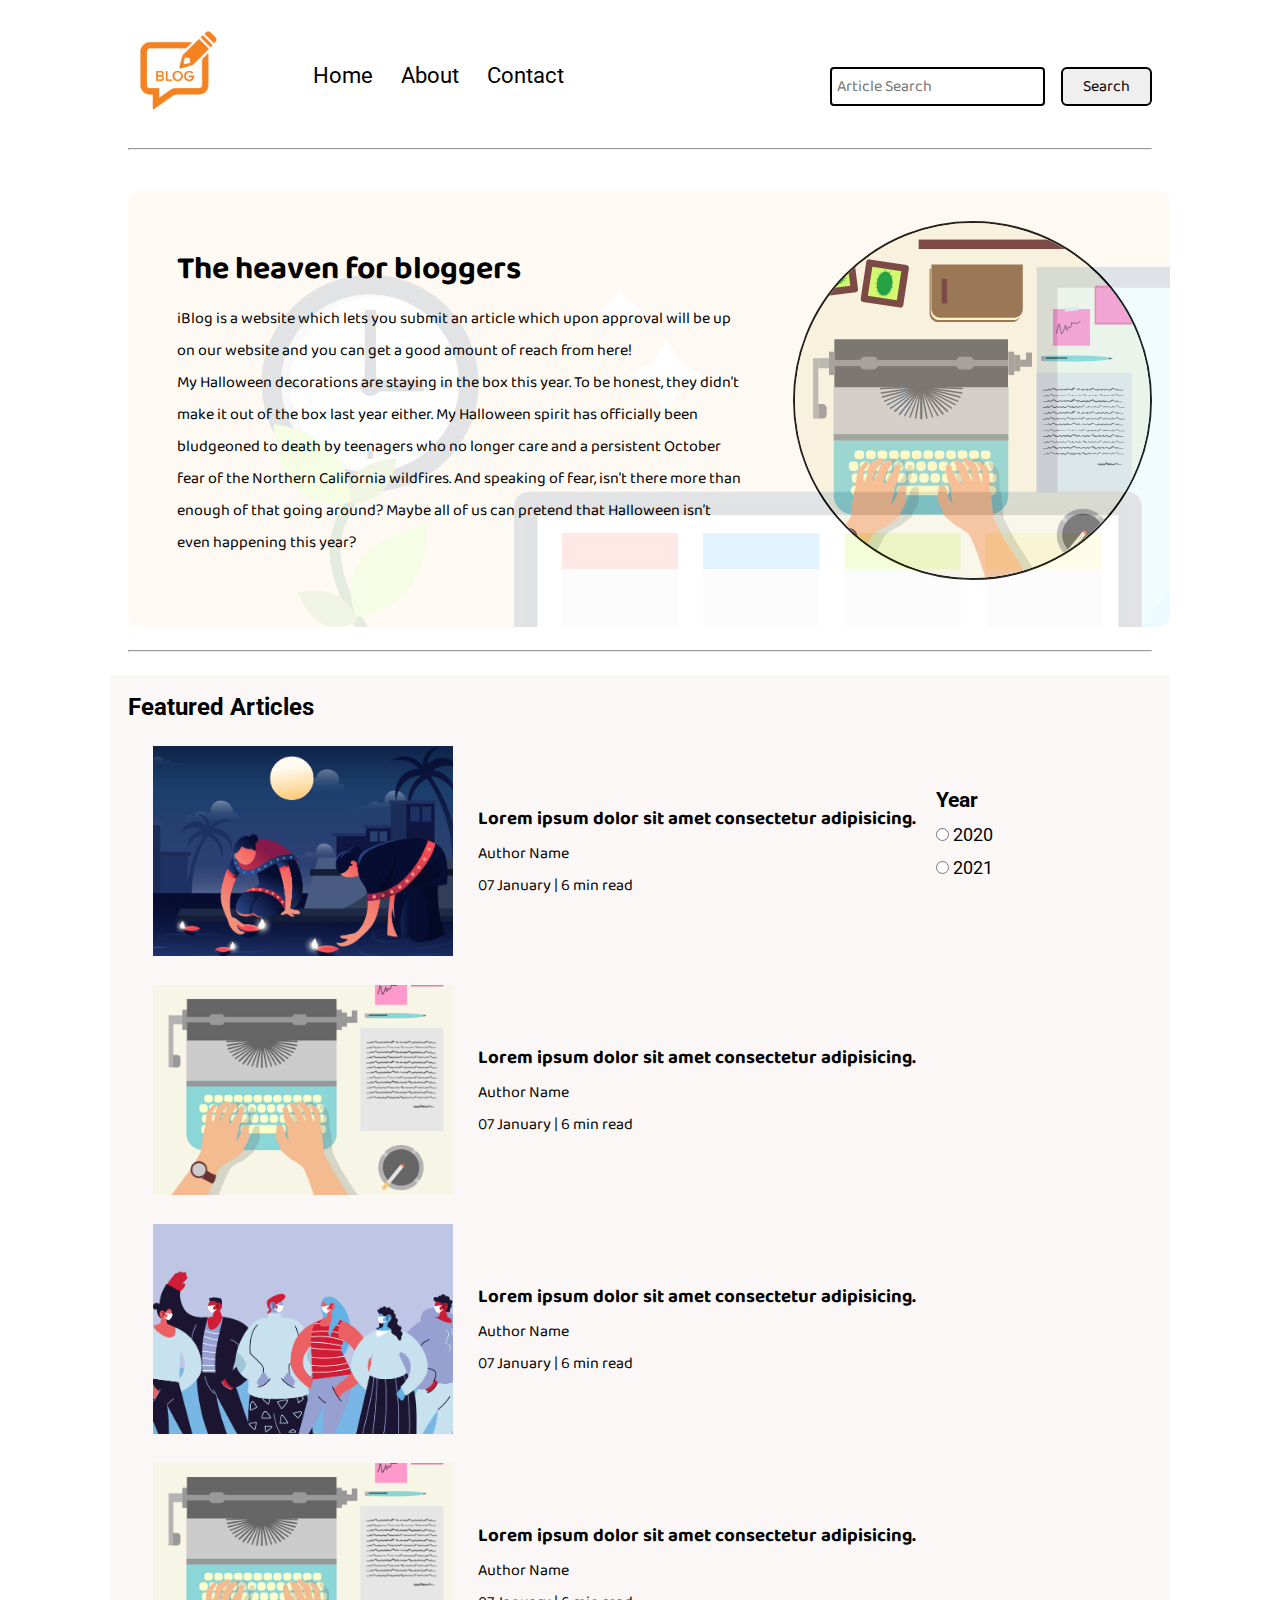
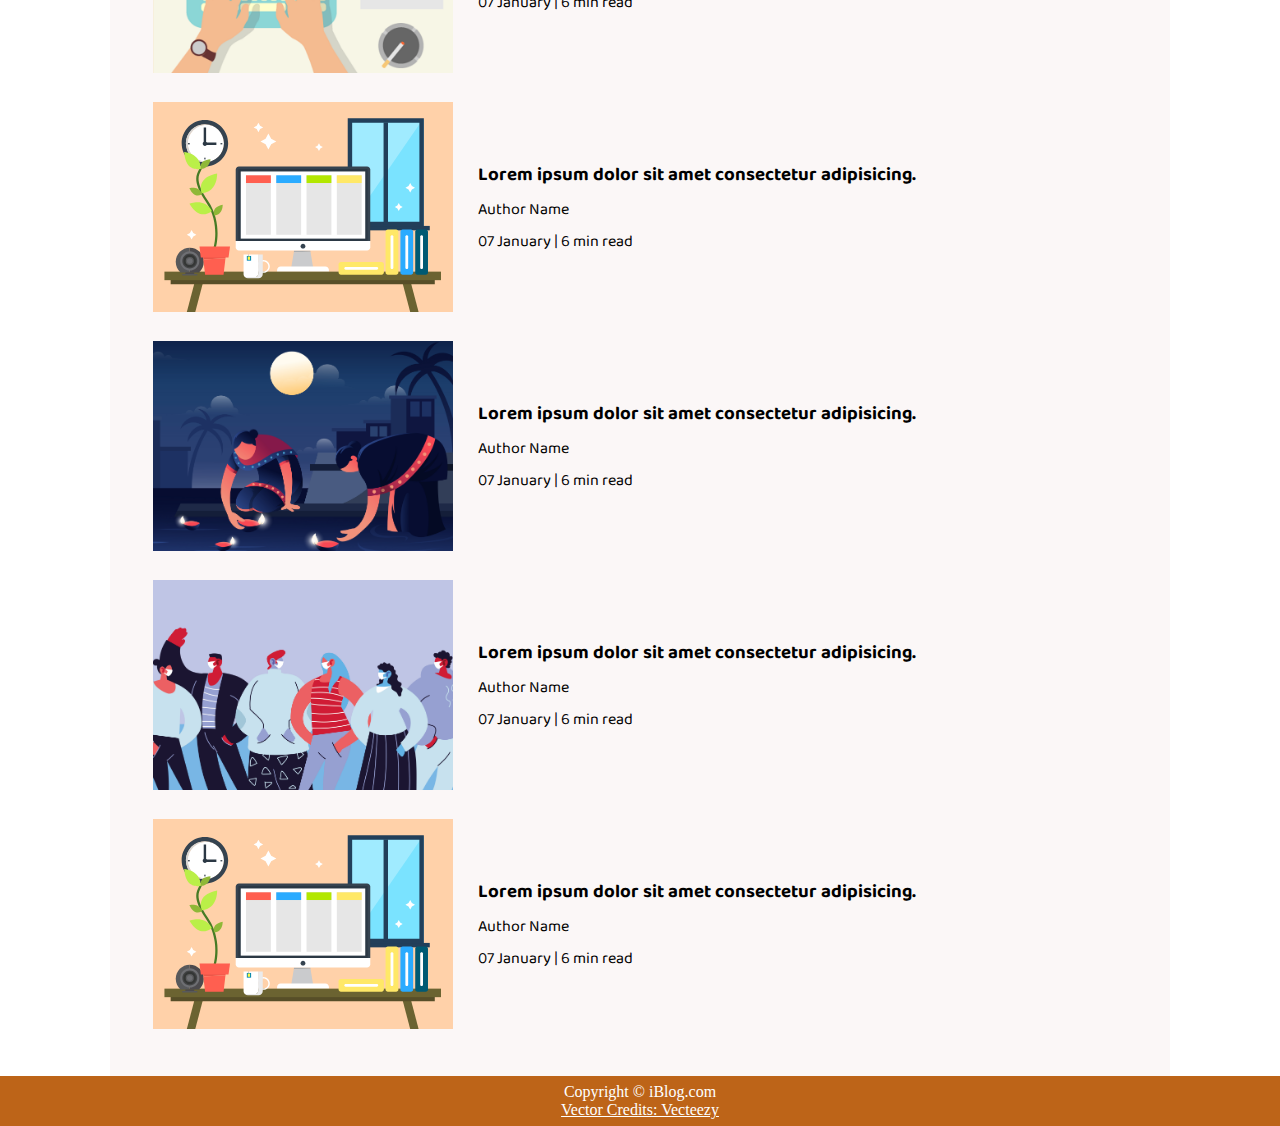
<file: index.html>
<!DOCTYPE html>
<html lang="en">

<head>
    <meta charset="UTF-8">
    <meta name="viewport" content="width=device-width, initial-scale=1.0">
    <link rel="stylesheet" href="/utils.css">
    <link rel="stylesheet" href="/style.css">
    <link rel="stylesheet" href="/mobile.css">
    <title>iBlog - Heaven for bloggers</title>
</head>

<body>
    <nav class="navigation max-width-1 m-auto">
        <div class="nav-left">
            <a href="/">
                <span><img src="img/blog-icon.png" width="94px" alt=""></span>
            </a>
            <ul>
                <li><a href="/">Home</a></li>
                <li><a href="#">About</a></li>
                <li><a href="/contact.html">Contact</a></li>
            </ul>
        </div>
        <div class="nav-right">
            <form action="/search.html" method="get">
                <input class="form-input" type="text" name="query" placeholder="Article Search">
                <button class="btn">Search</button>
            </form>

        </div>

    </nav>
    <div class="max-width-1 m-auto">
        <hr>
    </div>
    <div class="m-auto content max-width-1 my-2">
        <div class="content-left">
            <h1>The heaven for bloggers</h1>
            <p>iBlog is a website which lets you submit an article which upon approval will be up on our website and you
                can get a good amount of reach from here!</p>
            <p>My Halloween decorations are staying in the box this year. To be honest, they didn’t make it out of the
                box last year either. My Halloween spirit has officially been bludgeoned to death by teenagers who no
                longer care and a persistent October fear of the Northern California wildfires. And speaking of fear,
                isn’t there more than enough of that going around? Maybe all of us can pretend that Halloween isn’t even
                happening this year?</p>
        </div>
        <div class="content-right">
            <img src="img/home.svg" alt="iBlog">
        </div>
    </div>

    <div class="max-width-1 m-auto">
        <hr>
    </div>
    <div class="home-articles max-width-1 m-auto font2">
        <h2>Featured Articles</h2>
        <div class="year-box adjust-year">
            <div>
                <h3>Year </h3>
            </div>
            <div>
                <input type="radio" name="year" id=""> 2020
            </div>
            <div>
                <input type="radio" name="year" id=""> 2021
            </div>
        </div>
        <div class="home-article">
            <div class="home-article-img">
                <img src="img/3.png" alt="article">
            </div>
            <div class="home-article-content font1">
                <a href="/blogpost.html">
                    <h3>Lorem ipsum dolor sit amet consectetur adipisicing.</h3>
                </a>

                <div>Author Name</div>
                <span>07 January | 6 min read</span>
            </div>
        </div>
        <div class="home-article">
            <div class="home-article-img">
                <img src="img/1.png" alt="article">
            </div>
            <div class="home-article-content font1">
                <a href="/blogpost.html">
                    <h3>Lorem ipsum dolor sit amet consectetur adipisicing.</h3>
                </a>

                <div>Author Name</div>
                <span>07 January | 6 min read</span>
            </div>
        </div>
        <div class="home-article">
            <div class="home-article-img">
                <img src="img/2.png" alt="article">
            </div>
            <div class="home-article-content font1">
                <a href="/blogpost.html">
                    <h3>Lorem ipsum dolor sit amet consectetur adipisicing.</h3>
                </a>

                <div>Author Name</div>
                <span>07 January | 6 min read</span>
            </div>
        </div>
        <div class="home-article">
            <div class="home-article-img">
                <img src="img/1.png" alt="article">
            </div>
            <div class="home-article-content font1">
                <a href="/blogpost.html">
                    <h3>Lorem ipsum dolor sit amet consectetur adipisicing.</h3>
                </a>

                <div>Author Name</div>
                <span>07 January | 6 min read</span>
            </div>
        </div>
        <div class="home-article">
            <div class="home-article-img">
                <img src="img/11.svg" alt="article">
            </div>
            <div class="home-article-content font1">
                <a href="/blogpost.html">
                    <h3>Lorem ipsum dolor sit amet consectetur adipisicing.</h3>
                </a>

                <div>Author Name</div>
                <span>07 January | 6 min read</span>
            </div>
        </div>
        <div class="home-article">
            <div class="home-article-img">
                <img src="img/3.png" alt="article">
            </div>
            <div class="home-article-content font1">
                <a href="/blogpost.html">
                    <h3>Lorem ipsum dolor sit amet consectetur adipisicing.</h3>
                </a>

                <div>Author Name</div>
                <span>07 January | 6 min read</span>
            </div>
        </div>
        <div class="home-article">
            <div class="home-article-img">
                <img src="img/2.png" alt="article">
            </div>
            <div class="home-article-content font1">
                <a href="/blogpost.html">
                    <h3>Lorem ipsum dolor sit amet consectetur adipisicing.</h3>
                </a>

                <div>Author Name</div>
                <span>07 January | 6 min read</span>
            </div>
        </div>
        <div class="home-article">
            <div class="home-article-img">
                <img src="img/11.svg" alt="article">
            </div>
            <div class="home-article-content font1">
                <a href="/blogpost.html">
                    <h3>Lorem ipsum dolor sit amet consectetur adipisicing.</h3>
                </a>

                <div>Author Name</div>
                <span>07 January | 6 min read</span>
            </div>
        </div>

    </div>

    <div class="footer">
        <p>Copyright &copy; iBlog.com </p>
        <a href="https://www.vecteezy.com/free-vector/typewriter">Vector Credits: Vecteezy</a>
    </div>
</body>

</html>
</file>
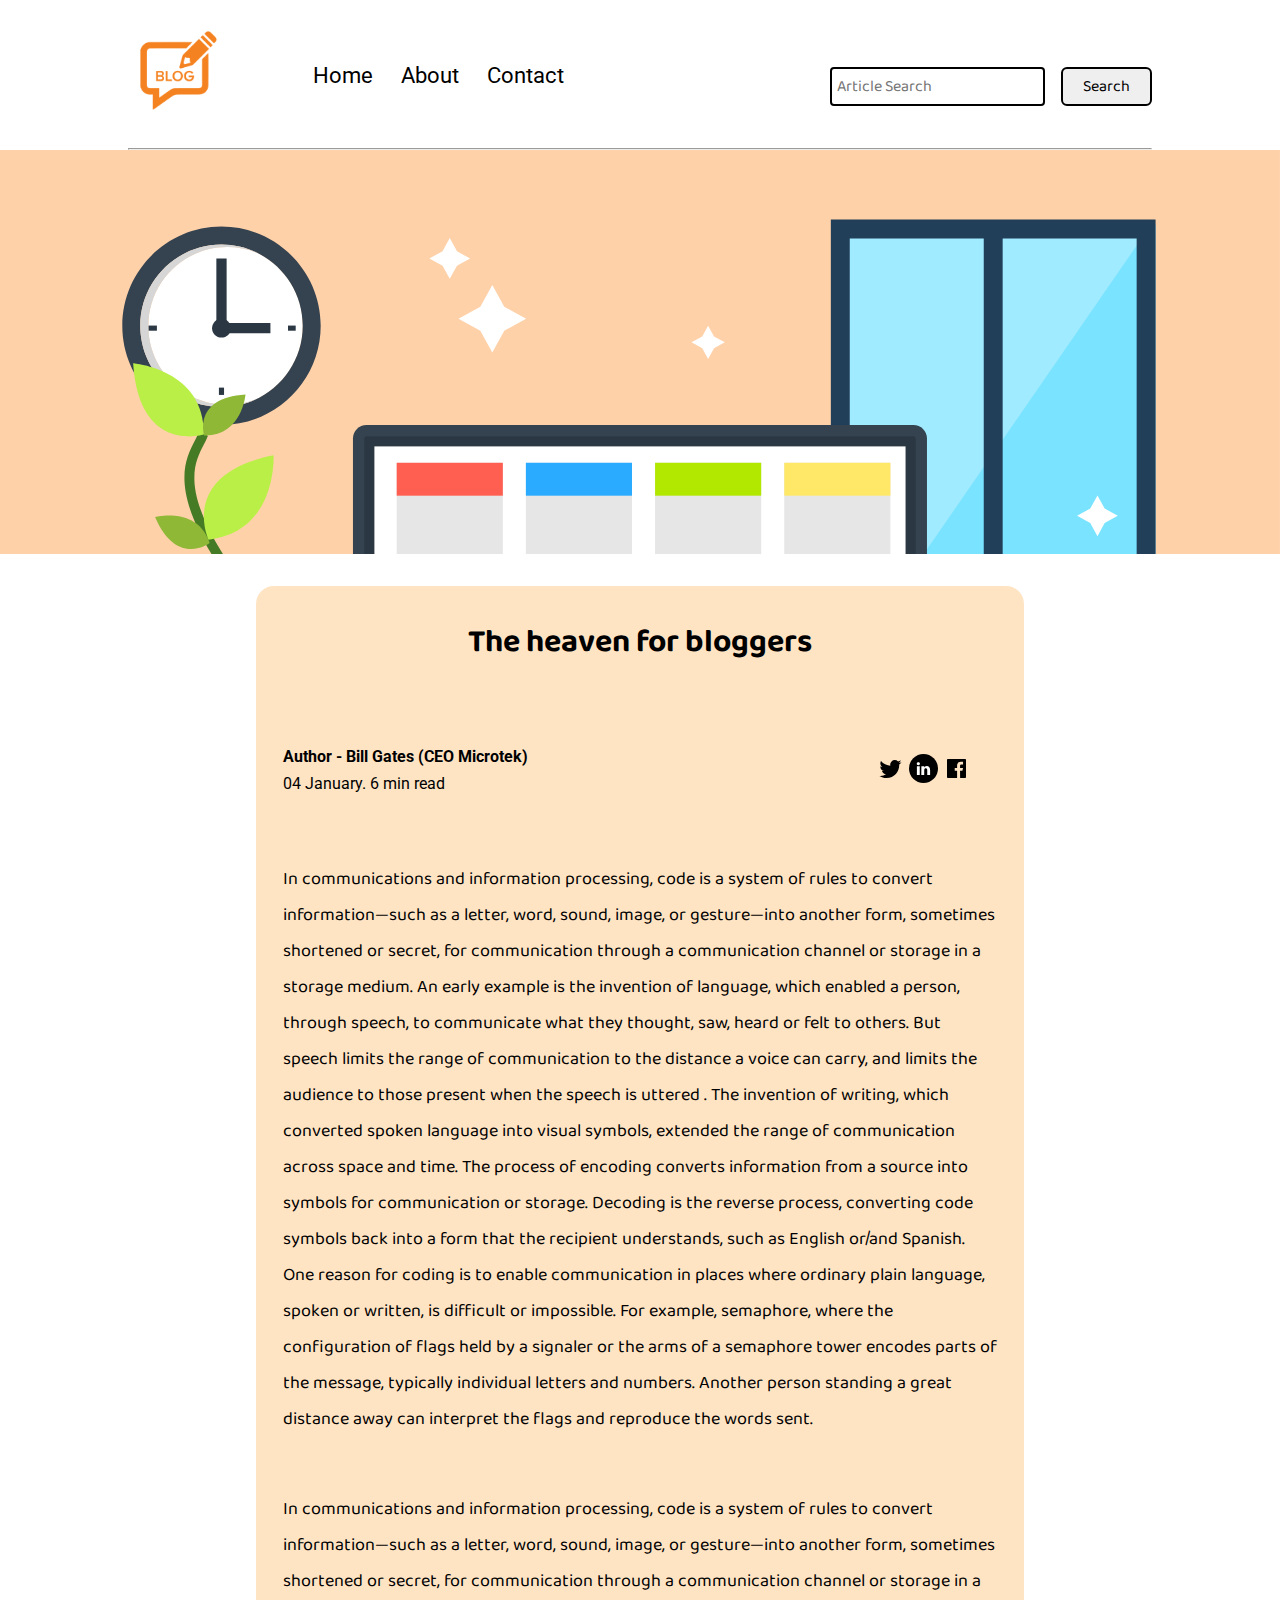
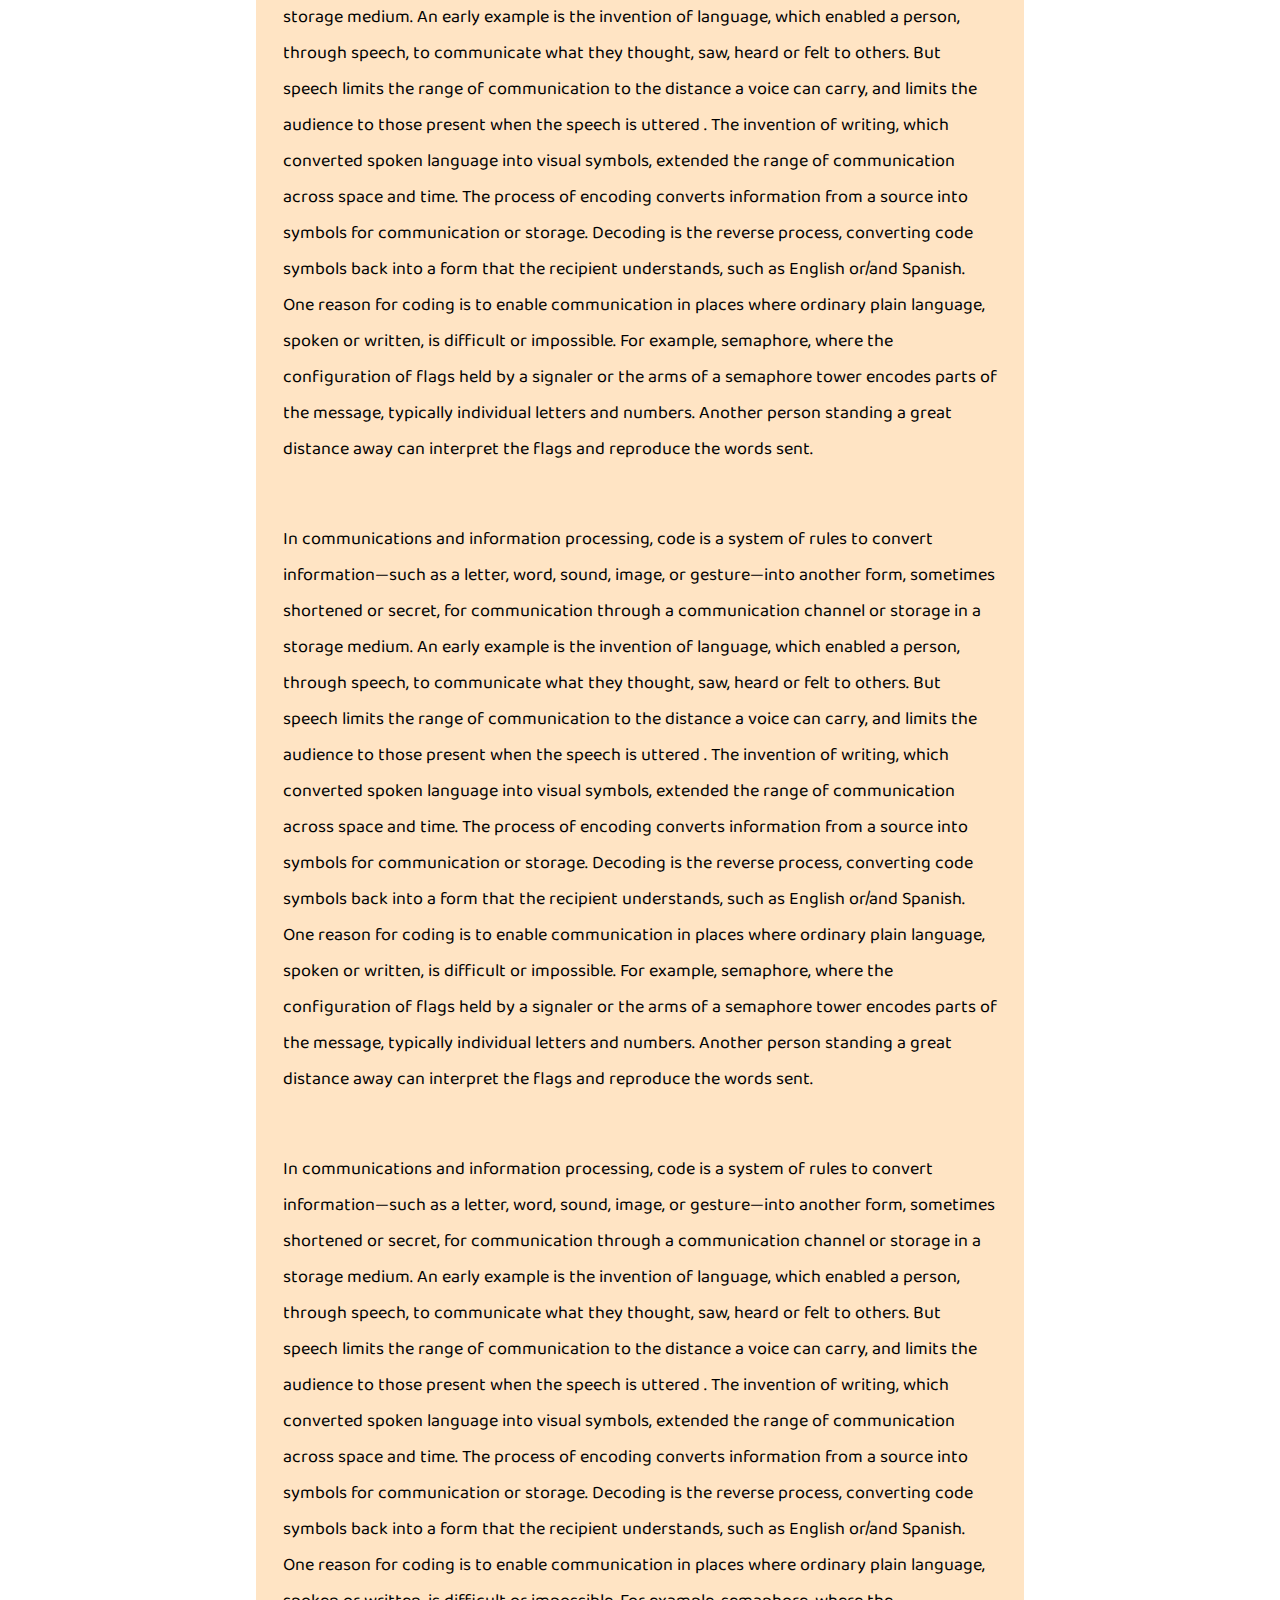
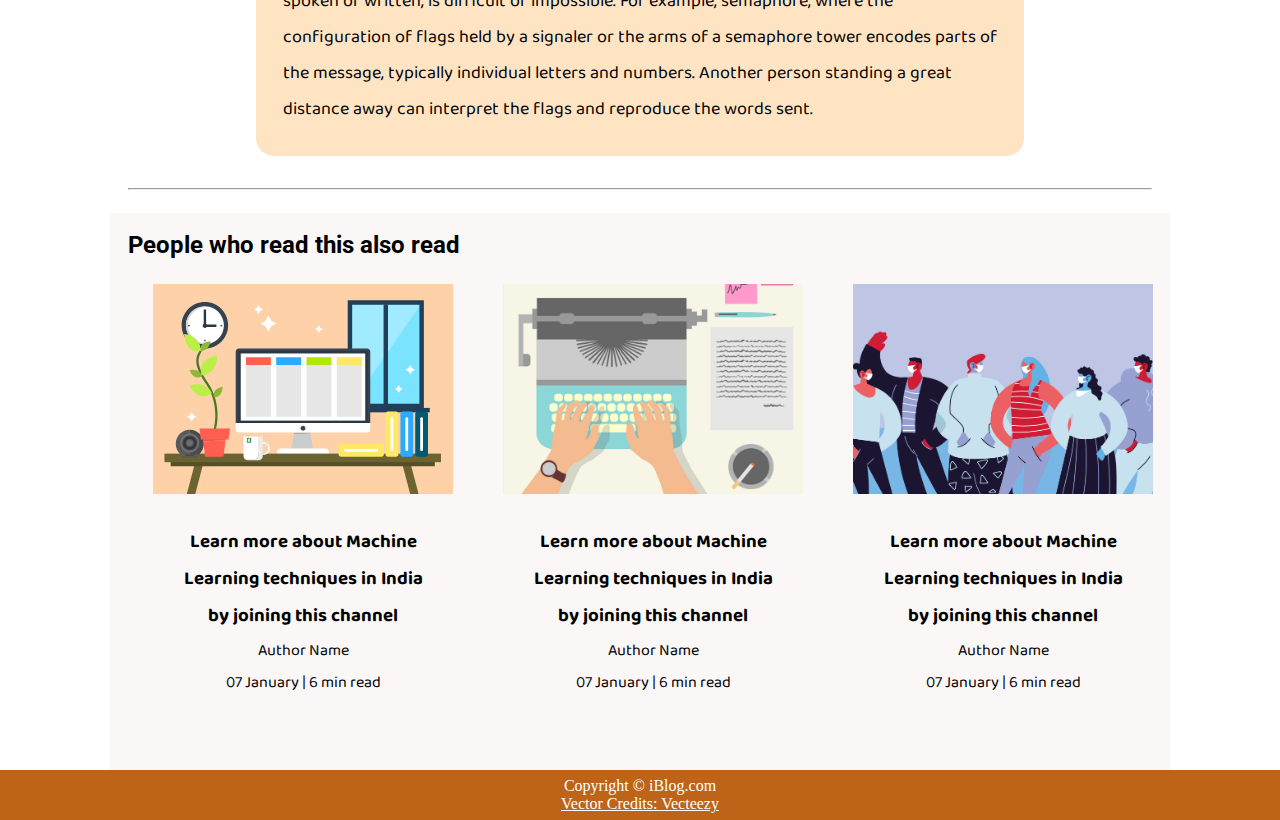
<file: blogpost.html>
<!DOCTYPE html>
<html lang="en">
<head>
    <meta charset="UTF-8">
    <meta name="viewport" content="width=device-width, initial-scale=1.0">
    <link rel="stylesheet" href="/utils.css">
    <link rel="stylesheet" href="/style.css">
    <link rel="stylesheet" href="/blogpost.css">
    <link rel="stylesheet" href="/mobile.css">
    <title>iBlog - Heaven for bloggers</title>
</head>
<body>
    <nav class="navigation max-width-1 m-auto">
        <div class="nav-left">
            <a href="/">
                <span><img src="img/blog-icon.png" width="94px" alt=""></span>
            </a>
            <ul>
                <li><a href="/">Home</a></li>
                <li><a href="#">About</a></li>
                <li><a href="/contact.html">Contact</a></li>
            </ul>
        </div>
        <div class="nav-right">
            <form action="/search.html" method="get">
                <input class="form-input" type="text" name="query" placeholder="Article Search">
                <button class="btn">Search</button>
            </form>

        </div>

    </nav>
    <div class="max-width-1 m-auto">
        <hr>
    </div>
    <div class="post-img">
        <img src="img/11.svg" alt="">
    </div>
    <div class="m-auto blog-post-content max-width-2 m-auto my-2 ">
        <h1 class="font1">The heaven for bloggers</h1>
        <div class="blogpost-meta">
            <div class="author-info">
                <div>
                <b>
                  Author - Bill Gates (CEO Microtek)
                </b>
                </div>
                <div>04 January. 6 min read</div>
            </div>
            <div class="social">
                <svg width="29" height="29" class="hk"><path d="M22.05 7.54a4.47 4.47 0 0 0-3.3-1.46 4.53 4.53 0 0 0-4.53 4.53c0 .35.04.7.08 1.05A12.9 12.9 0 0 1 5 6.89a5.1 5.1 0 0 0-.65 2.26c.03 1.6.83 2.99 2.02 3.79a4.3 4.3 0 0 1-2.02-.57v.08a4.55 4.55 0 0 0 3.63 4.44c-.4.08-.8.13-1.21.16l-.81-.08a4.54 4.54 0 0 0 4.2 3.15 9.56 9.56 0 0 1-5.66 1.94l-1.05-.08c2 1.27 4.38 2.02 6.94 2.02 8.3 0 12.86-6.9 12.84-12.85.02-.24 0-.43 0-.65a8.68 8.68 0 0 0 2.26-2.34c-.82.38-1.7.62-2.6.72a4.37 4.37 0 0 0 1.95-2.51c-.84.53-1.81.9-2.83 1.13z"></path></svg>

                <svg style="background: black;
                border-radius: 21px;" width="29" height="29" viewBox="0 0 29 29" fill="none" class="hk"><path d="M5 6.36C5 5.61 5.63 5 6.4 5h16.2c.77 0 1.4.61 1.4 1.36v16.28c0 .75-.63 1.36-1.4 1.36H6.4c-.77 0-1.4-.6-1.4-1.36V6.36z"></path><path fill-rule="evenodd" clip-rule="evenodd" d="M10.76 20.9v-8.57H7.89v8.58h2.87zm-1.44-9.75c1 0 1.63-.65 1.63-1.48-.02-.84-.62-1.48-1.6-1.48-.99 0-1.63.64-1.63 1.48 0 .83.62 1.48 1.59 1.48h.01zM12.35 20.9h2.87v-4.79c0-.25.02-.5.1-.7.2-.5.67-1.04 1.46-1.04 1.04 0 1.46.8 1.46 1.95v4.59h2.87v-4.92c0-2.64-1.42-3.87-3.3-3.87-1.55 0-2.23.86-2.61 1.45h.02v-1.24h-2.87c.04.8 0 8.58 0 8.58z" fill="#fff"></path></svg>

                <svg width="29" height="29" class="hk"><path d="M23.2 5H5.8a.8.8 0 0 0-.8.8V23.2c0 .44.35.8.8.8h9.3v-7.13h-2.38V13.9h2.38v-2.38c0-2.45 1.55-3.66 3.74-3.66 1.05 0 1.95.08 2.2.11v2.57h-1.5c-1.2 0-1.48.57-1.48 1.4v1.96h2.97l-.6 2.97h-2.37l.05 7.12h5.1a.8.8 0 0 0 .79-.8V5.8a.8.8 0 0 0-.8-.79"></path></svg>

            </div>
        </div>
         <p class="font1">In communications and information processing, code is a system of rules to convert information—such as a letter, word, sound, image, or gesture—into another form, sometimes shortened or secret, for communication through a communication channel or storage in a storage medium. An early example is the invention of language, which enabled a person, through speech, to communicate what they thought, saw, heard or felt to others. But speech limits the range of communication to the distance a voice can carry, and limits the audience to those present when the speech is uttered . The invention of writing, which converted spoken language into visual symbols, extended the range of communication across space and time.

            The process of encoding converts information from a source into symbols for communication or storage. Decoding is the reverse process, converting code symbols back into a form that the recipient understands, such as English or/and Spanish.
            
            One reason for coding is to enable communication in places where ordinary plain language, spoken or written, is difficult or impossible. For example, semaphore, where the configuration of flags held by a signaler or the arms of a semaphore tower encodes parts of the message, typically individual letters and numbers. Another person standing a great distance away can interpret the flags and reproduce the words sent.</p>
         <p class="font1">In communications and information processing, code is a system of rules to convert information—such as a letter, word, sound, image, or gesture—into another form, sometimes shortened or secret, for communication through a communication channel or storage in a storage medium. An early example is the invention of language, which enabled a person, through speech, to communicate what they thought, saw, heard or felt to others. But speech limits the range of communication to the distance a voice can carry, and limits the audience to those present when the speech is uttered . The invention of writing, which converted spoken language into visual symbols, extended the range of communication across space and time.

            The process of encoding converts information from a source into symbols for communication or storage. Decoding is the reverse process, converting code symbols back into a form that the recipient understands, such as English or/and Spanish.
            
            One reason for coding is to enable communication in places where ordinary plain language, spoken or written, is difficult or impossible. For example, semaphore, where the configuration of flags held by a signaler or the arms of a semaphore tower encodes parts of the message, typically individual letters and numbers. Another person standing a great distance away can interpret the flags and reproduce the words sent.</p>
         <p class="font1">In communications and information processing, code is a system of rules to convert information—such as a letter, word, sound, image, or gesture—into another form, sometimes shortened or secret, for communication through a communication channel or storage in a storage medium. An early example is the invention of language, which enabled a person, through speech, to communicate what they thought, saw, heard or felt to others. But speech limits the range of communication to the distance a voice can carry, and limits the audience to those present when the speech is uttered . The invention of writing, which converted spoken language into visual symbols, extended the range of communication across space and time.

            The process of encoding converts information from a source into symbols for communication or storage. Decoding is the reverse process, converting code symbols back into a form that the recipient understands, such as English or/and Spanish.
            
            One reason for coding is to enable communication in places where ordinary plain language, spoken or written, is difficult or impossible. For example, semaphore, where the configuration of flags held by a signaler or the arms of a semaphore tower encodes parts of the message, typically individual letters and numbers. Another person standing a great distance away can interpret the flags and reproduce the words sent.</p>
         <p class="font1">In communications and information processing, code is a system of rules to convert information—such as a letter, word, sound, image, or gesture—into another form, sometimes shortened or secret, for communication through a communication channel or storage in a storage medium. An early example is the invention of language, which enabled a person, through speech, to communicate what they thought, saw, heard or felt to others. But speech limits the range of communication to the distance a voice can carry, and limits the audience to those present when the speech is uttered . The invention of writing, which converted spoken language into visual symbols, extended the range of communication across space and time.

            The process of encoding converts information from a source into symbols for communication or storage. Decoding is the reverse process, converting code symbols back into a form that the recipient understands, such as English or/and Spanish.
            
            One reason for coding is to enable communication in places where ordinary plain language, spoken or written, is difficult or impossible. For example, semaphore, where the configuration of flags held by a signaler or the arms of a semaphore tower encodes parts of the message, typically individual letters and numbers. Another person standing a great distance away can interpret the flags and reproduce the words sent.</p>
    </div>

    <div class="max-width-1 m-auto"><hr></div>
    <div class="home-articles max-width-1 m-auto font2">
        <h2>People who read this also read</h2>
        <div class="row">

       
        <div class="home-article more-post">
            <div class="home-article-img">
                <img src="img/11.svg" alt="article">
            </div>
            <div class="home-article-content font1 center">
                <a href="/blogpost.html"><h3>Learn more about Machine Learning techniques in India by joining this channel</h3></a>
                
                <div>Author Name</div>
                <span>07 January | 6 min read</span>
            </div>
        </div>
        <div class="home-article more-post">
            <div class="home-article-img">
                <img src="img/1.png" alt="article">
            </div>
            <div class="home-article-content font1 center">
                <a href="/blogpost.html"><h3>Learn more about Machine Learning techniques in India by joining this channel</h3></a>
                
                <div>Author Name</div>
                <span>07 January | 6 min read</span>
            </div>
        </div>
        <div class="home-article more-post">
            <div class="home-article-img">
                <img src="img/2.png" alt="article">
            </div>
            <div class="home-article-content font1 center">
                <a href="/blogpost.html"><h3>Learn more about Machine Learning techniques in India by joining this channel</h3></a>
                
                <div>Author Name</div>
                <span>07 January | 6 min read</span>
            </div>
        </div>
        
    </div>
    </div>

    <div class="footer">
        <p>Copyright &copy; iBlog.com </p>
         <a href="https://www.vecteezy.com/free-vector/typewriter">Vector Credits: Vecteezy</a> 
    </div>
</body>
</html>
</file>
<file: utils.css>
@import url("https://fonts.googleapis.com/css2?family=Roboto&display=swap");
@import url("https://fonts.googleapis.com/css2?family=Baloo+Bhaina+2:wght@500&display=swap");
:root { 
  --main-bg-color: #bd6418;
  --font1: "Baloo Bhaina 2", cursive;
  --font2: "Roboto", sans-serif;
}

.center{
  text-align: center
}

.font1 {
  font-family: var(--font1);
}
.font2 {
  font-family: var(--font2);
}

.max-width-1 {
  max-width: 80vw;
}

.max-width-2 {
  max-width: 60vw;
}

.m-auto {
  margin: auto;
}

.mx-1{
  margin-left: 23px;
  margin-right: 23px;
}

.my-2{
  margin-top: 32px;
  margin-bottom: 32px;
}

.btn {
  padding: 0px 20px;
  padding-top: 3px;
  border: 2px solid black;
  border-radius: 6px;
  font-family: var(--font1);
  font-size: 16px;
  cursor: pointer;
  transition: all 0.3s ease-in-out;
}

.btn:hover {
  color: white;
  background: var(--main-bg-color);
}

.form-input {
  padding: 0px 5px;
  padding-top: 3px;
  font-size: 16px;
  border: 2px solid black;
  border-radius: 4px;
  margin: 0 13px;
  font-family: var(--font1);
}

.form-box input, textarea{
  width: 52vw;
  padding: 0px 6px;
  margin: 7px 0;
  font-size: 18px;
  font-family: var(--font1);
  border: 2px solid var(--main-bg-color);
    border-radius: 5px;
}
</file>
<file: style.css>
* {
  margin: 0;
  padding: 0; 
}

.navigation {
  margin-top: 25px;
  font-family: var(--font1);
  /* height: 74px;  */
  display: flex;
  justify-content: space-between;
  align-items: center;
}

.nav-left {
  display: flex;
}

.nav-left span {
  font-size: 35px;
  padding-top: 10px;
}

.nav-left ul {
  display: flex;
  align-items: center;
  margin: 0 77px;
  font-size: 22px;
  padding-bottom: 23px;
}

.nav-left ul li {
  list-style: none;
  margin: 0 14px;
  font-family: var(--font2);
  transition: all 0.3s ease-in-out;
}

.nav-left ul li a {
  text-decoration: none;
  color: black;
}

.nav-left ul li a:hover {
  color: var(--main-bg-color);
  font-weight: bolder;
}

.content {
  height: 100%;
  display: flex;
  margin-top: 32px;
  padding: 9px;
  position: relative;
}

.content::after {
  content: "";
  background-image: url("../img/11.svg");
  position: absolute;
  width: 100%;
  height: inherit;
  opacity: 0.15;
  border-radius: 12px;
}

.content-left {
  font-family: var(--font1);
  display: flex;
  flex-direction: column;
  justify-content: center;
  padding: 49px;
  z-index: 1;
}

.content-right {
  display: flex;
  align-items: center;
  justify-content: center;
}

.content-right img {
  height: 355px;
  border: 2px solid black;
  border-radius: 200px;
}

.home-articles {
  padding: 18px;
  background-color: rgb(248, 239, 239, 0.5);
  margin-top: 23px;
  position: relative;
}

.year-box {
  position: absolute;  
  right: 0px;
  top: 100px;
  width: 234px;
  height: 255px;
  font-size: 18px;
}

.year-box div {
  margin: 12px 0px;
}

.home-article {
  display: flex;
  margin: 25px;
}

.home-article img {
  width: 300px;
}

.home-article-content {
  align-self: center;
  padding: 25px;
}

.home-article-content a {
  text-decoration: none;
  color: black;
}
/* .home-articles{} */
.footer {
  height: 50px;
  background-color: var(--main-bg-color);
  display: flex;
  align-items: center;
  justify-content: center;
  color: white;
  flex-direction: column;
}

.footer a {
  color: white;
}
</file>
<file: mobile.css>
@media screen and (max-width: 1200px) {
  .navigation {
    flex-direction: column;
    margin-bottom: 23px;
  }

  .nav-left {
    flex-direction: column;
    text-align: center;
  }

  .content-right {
    display: none;
  }

  .home-article {
    flex-direction: column;
  }

  .home-article-img {
    text-align: center;
  }

  .year-box {
    top: 25px;
    left: 60vw;
    font-size: 11px;
    display: flex;
  }

  .year-box div {
    padding: 0 3px;
    margin: 0;
  }

  .home-article img {
    width: 70vw;
  }
  .form-input {
    width: 50%;
  }
  .form-box input,
  textarea {
    width: 66vw;
  }
  .row {
    flex-direction: column;
  }
  .social {
    padding: 0;
  }
  .post-img {
    height: auto;
  }
  .adjust-year {
    position: static;
    height: auto;
    padding: 12px 0px;
    display: flex;
    justify-content: flex-end;
    width: 100%;
  }
}
</file>
<file: blogpost.css>
.post-img{
    height: 404px;
    overflow: hidden; 
}
.post-img img{
    width: 100%;
}
.blog-post-content{
    background-color:bisque;
    border-radius: 2vh;
    
}
.blog-post-content h1{
    text-align: center;
}
.blog-post-content p{
    font-size: 18px; 
}

.row{
    display: flex;
}
.more-post{
    flex-direction: column; 
    align-items: center;
}
.blogpost-meta{ 
    display: flex;
    justify-content: space-between;
}

.author-info{
    margin: 12px 0;
    padding: 3vh;
}
.author-info div{
    padding: 4px 0px;
    font-family: var(--font2);
}
.social{
    padding-right: 53px;
    align-self: center;
    cursor: pointer;
}
.font1{
    padding: 3vh;
}
</file>
